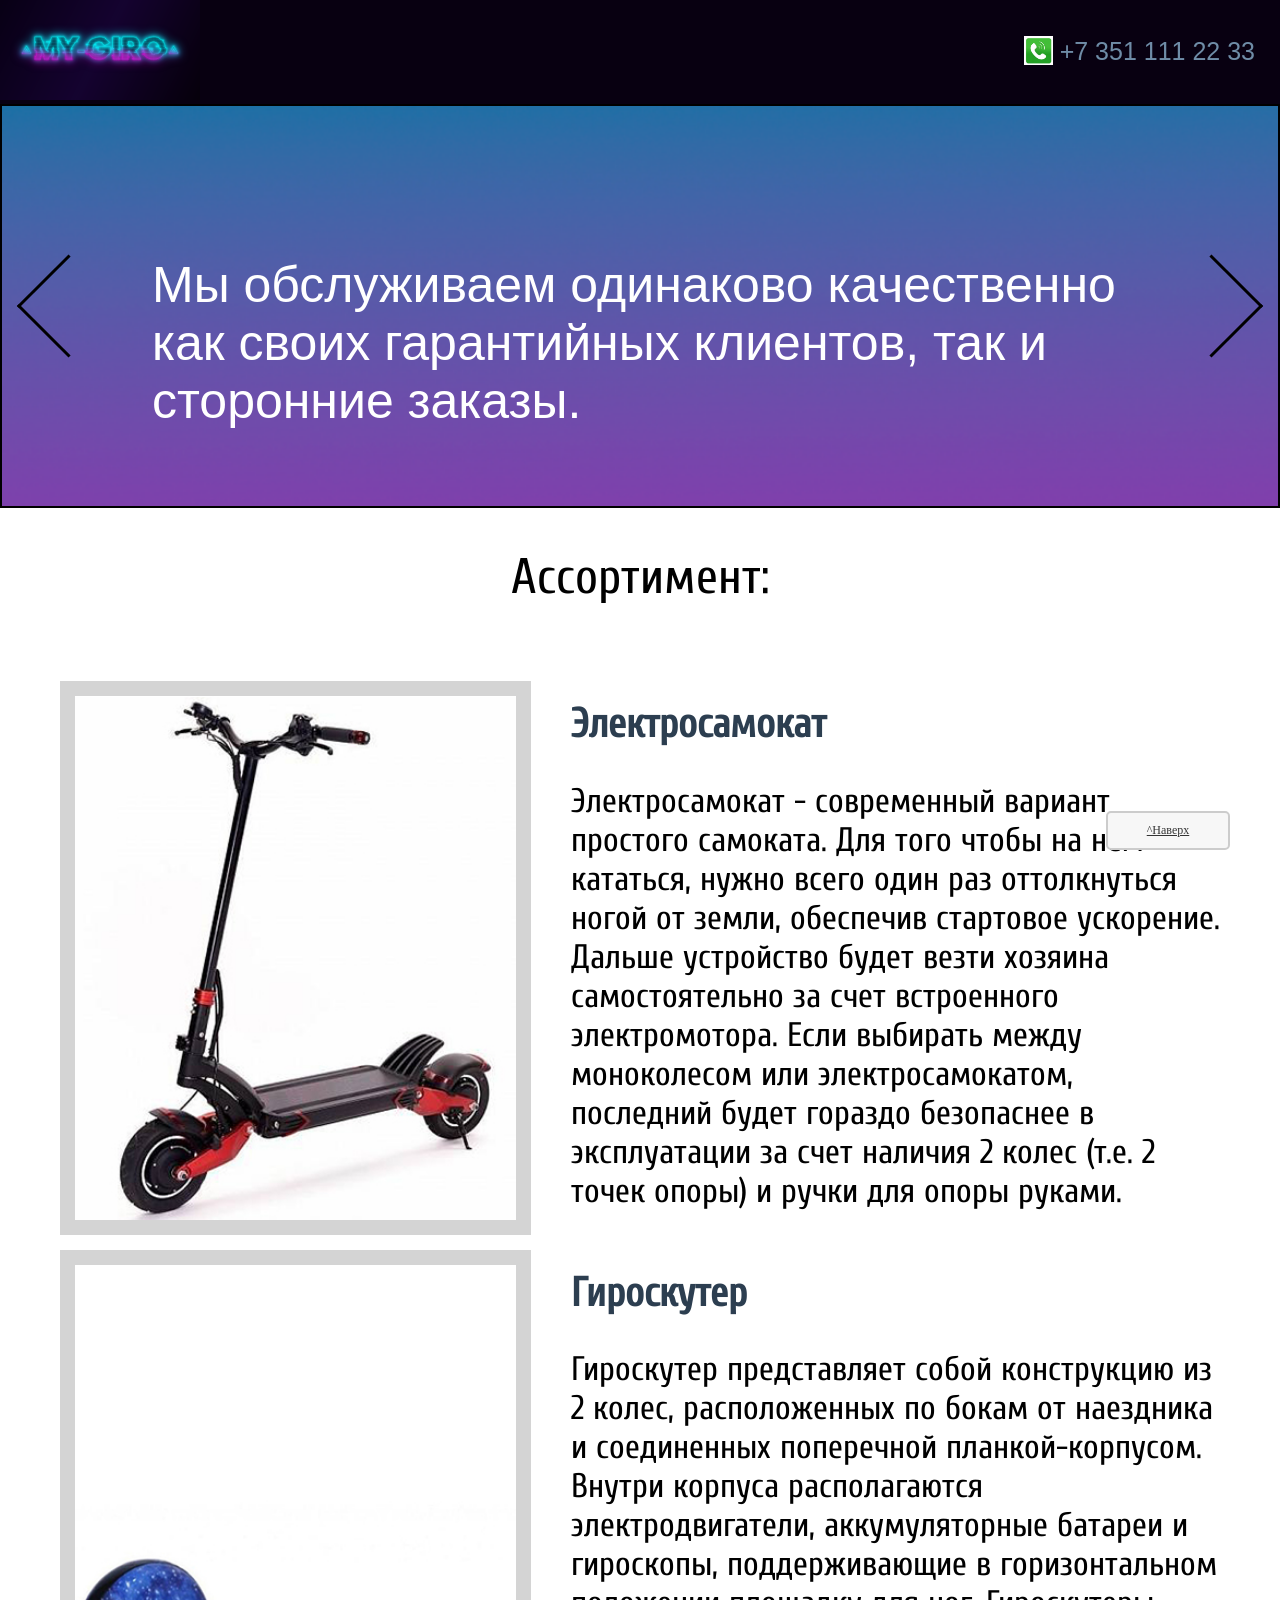
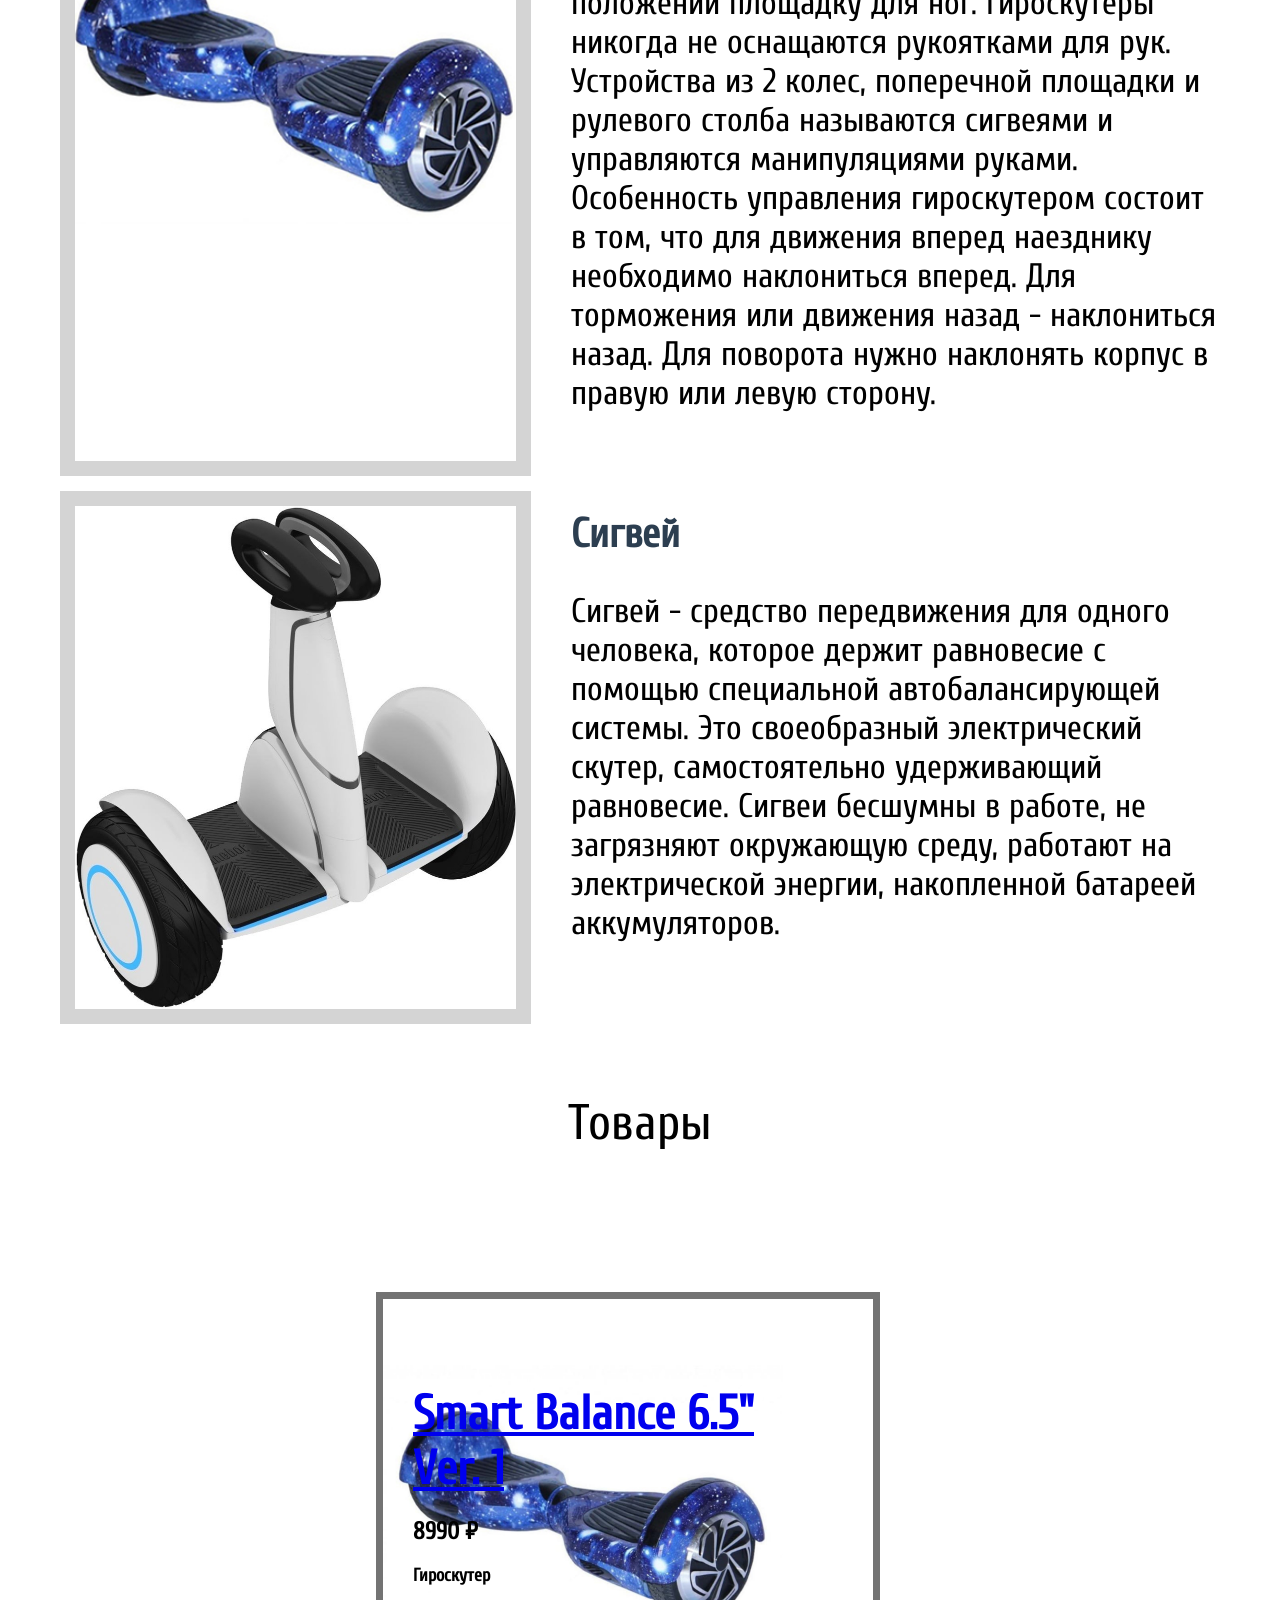
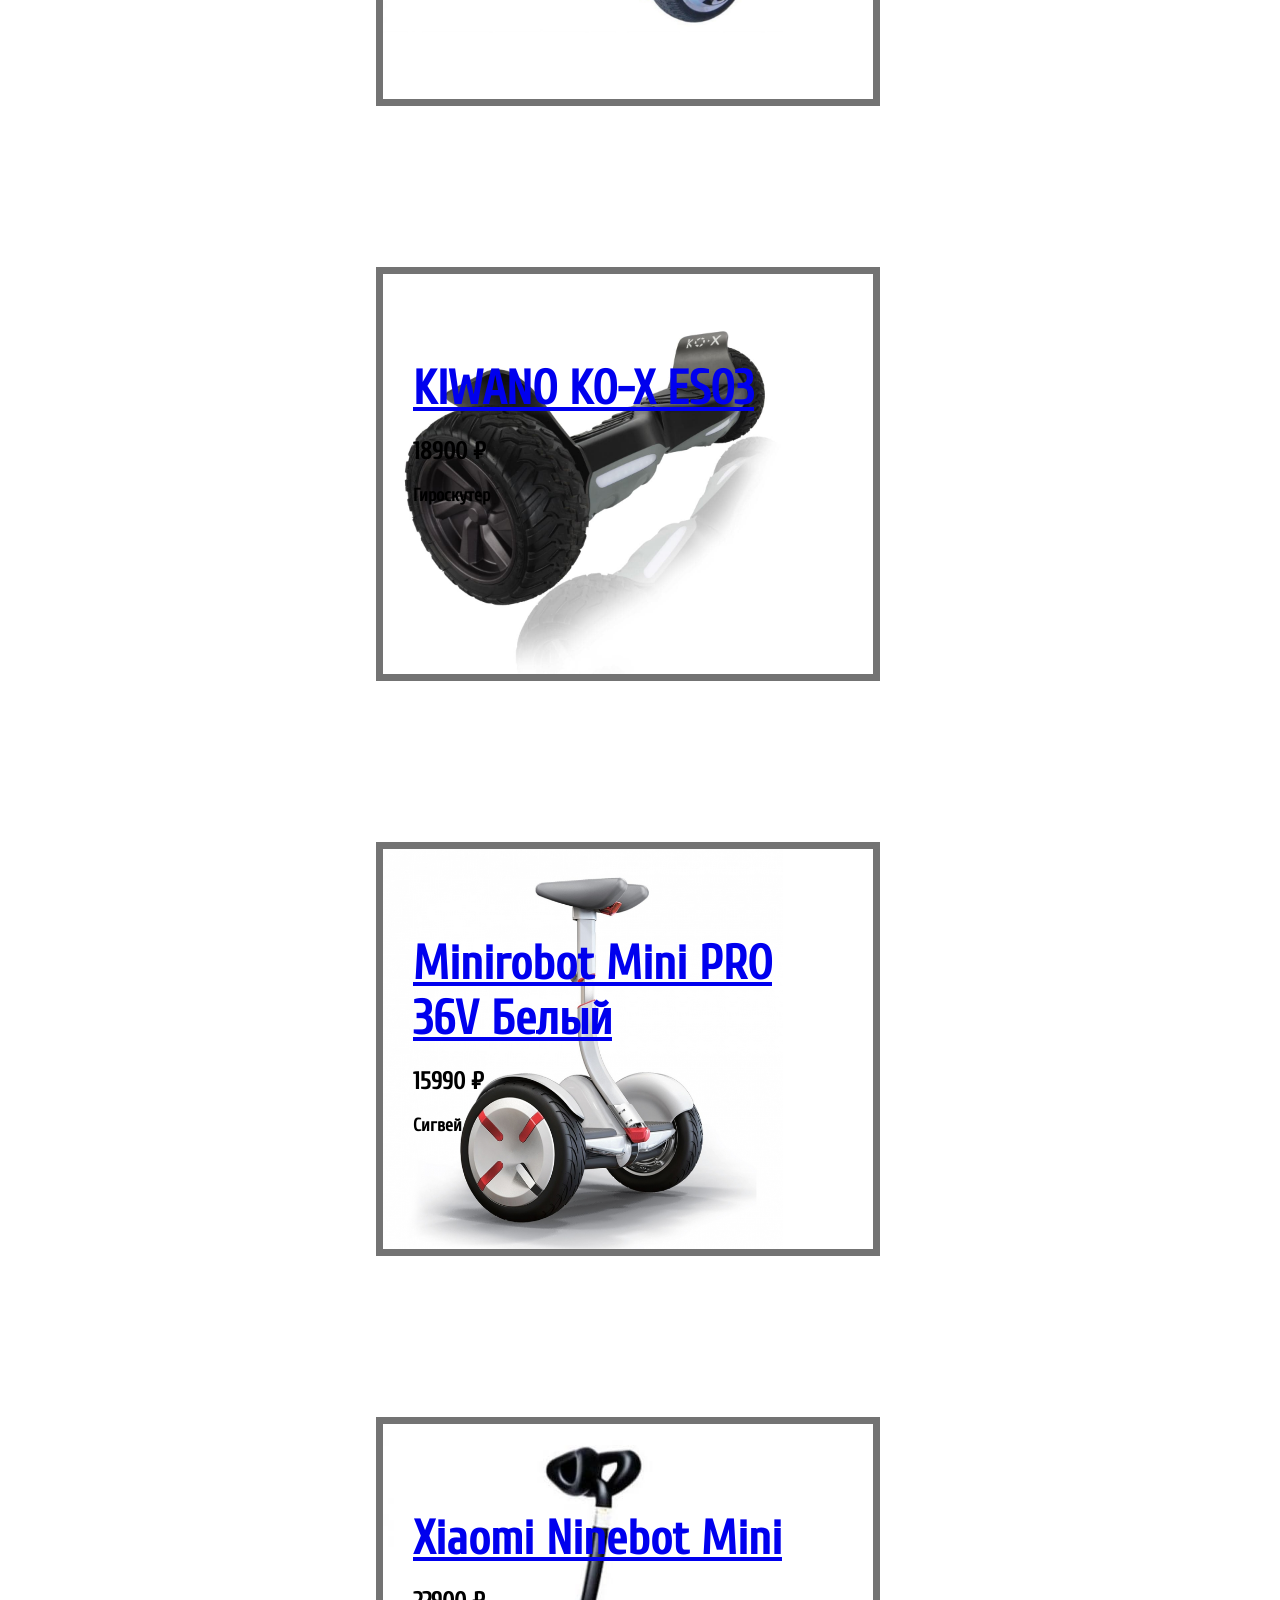
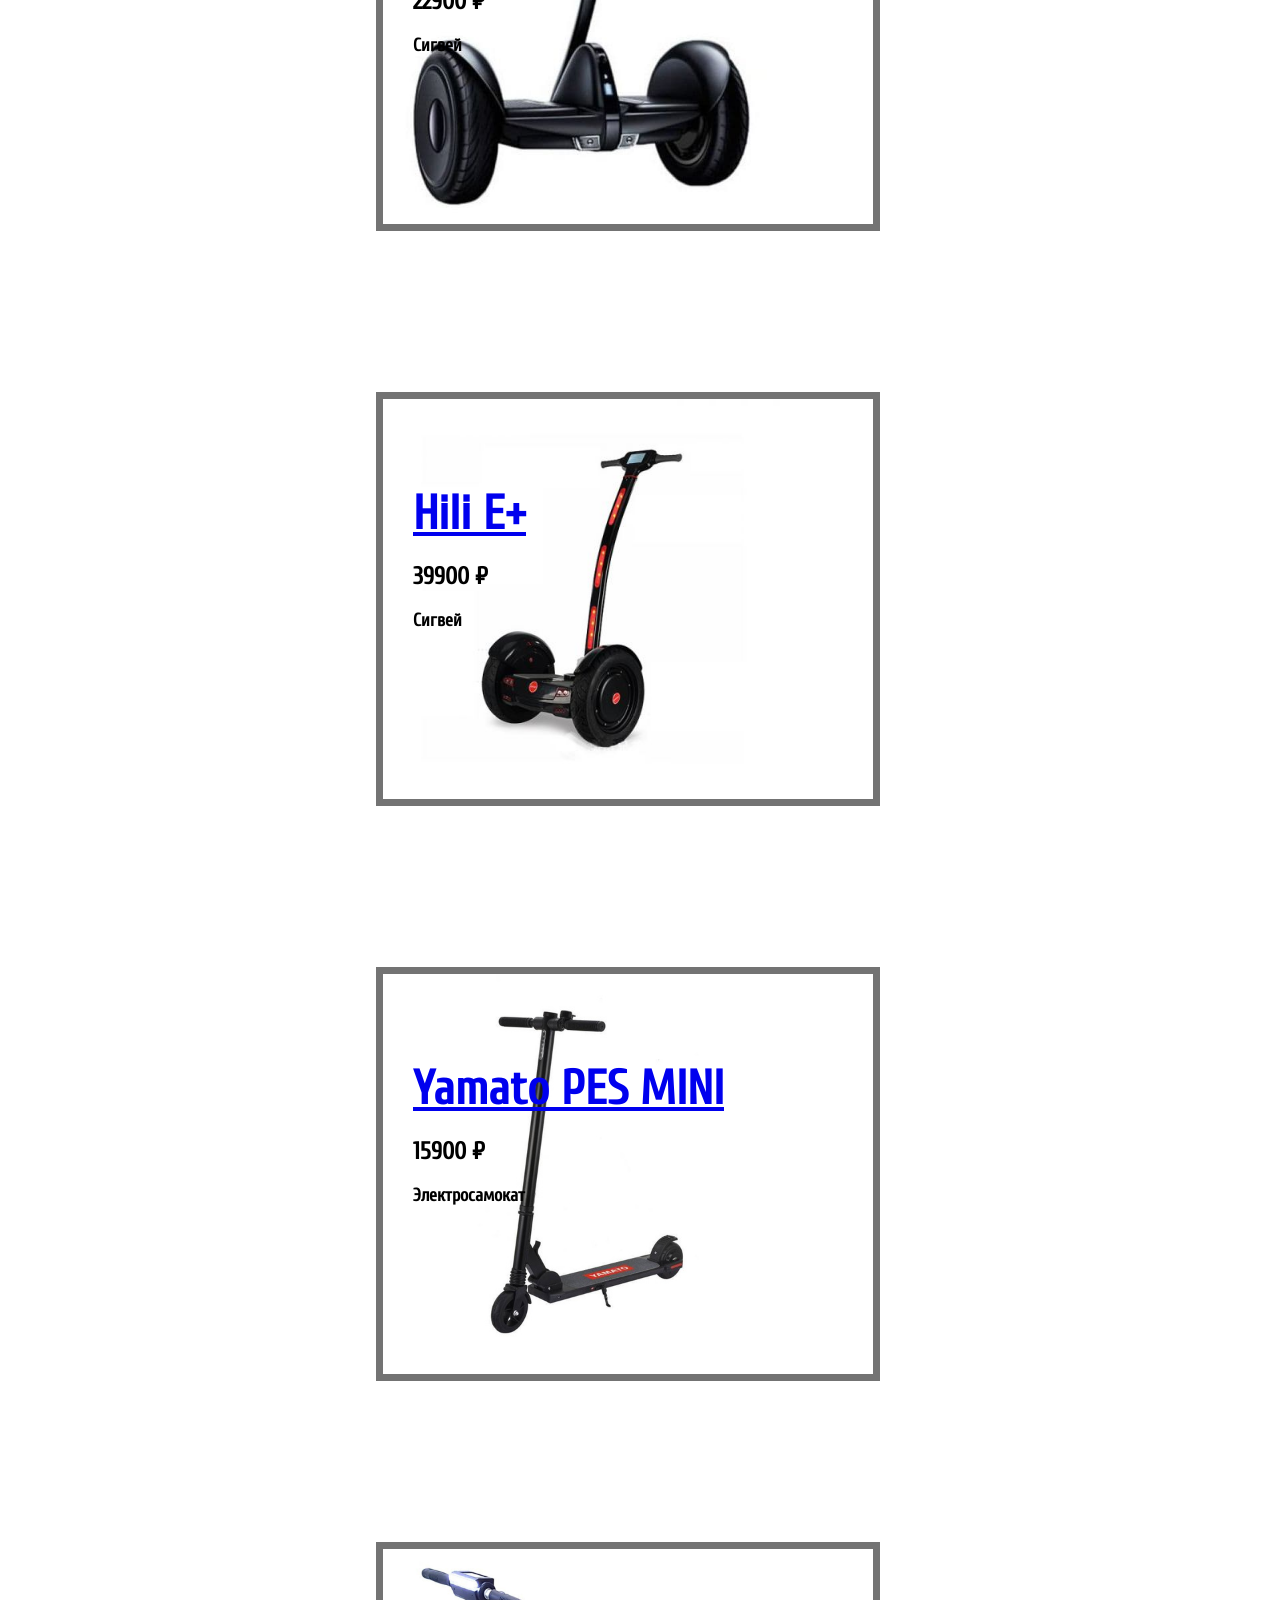
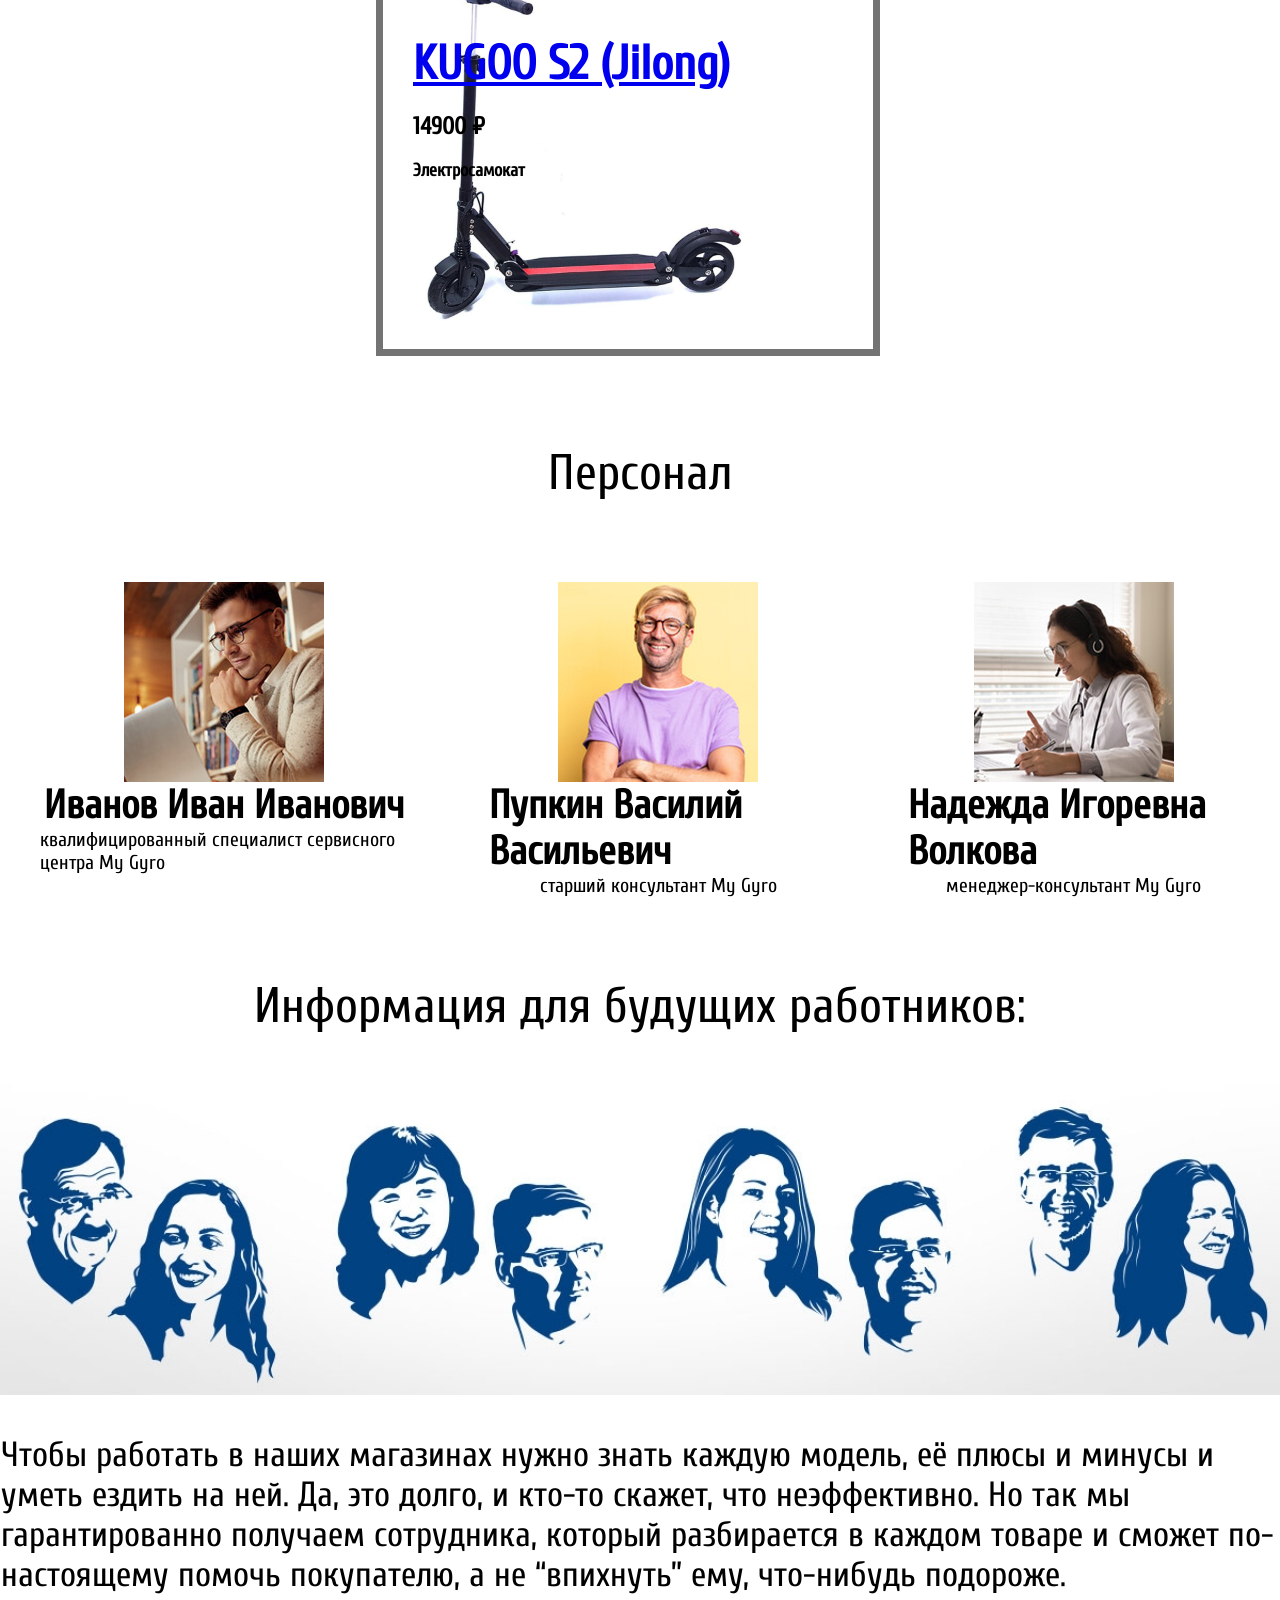
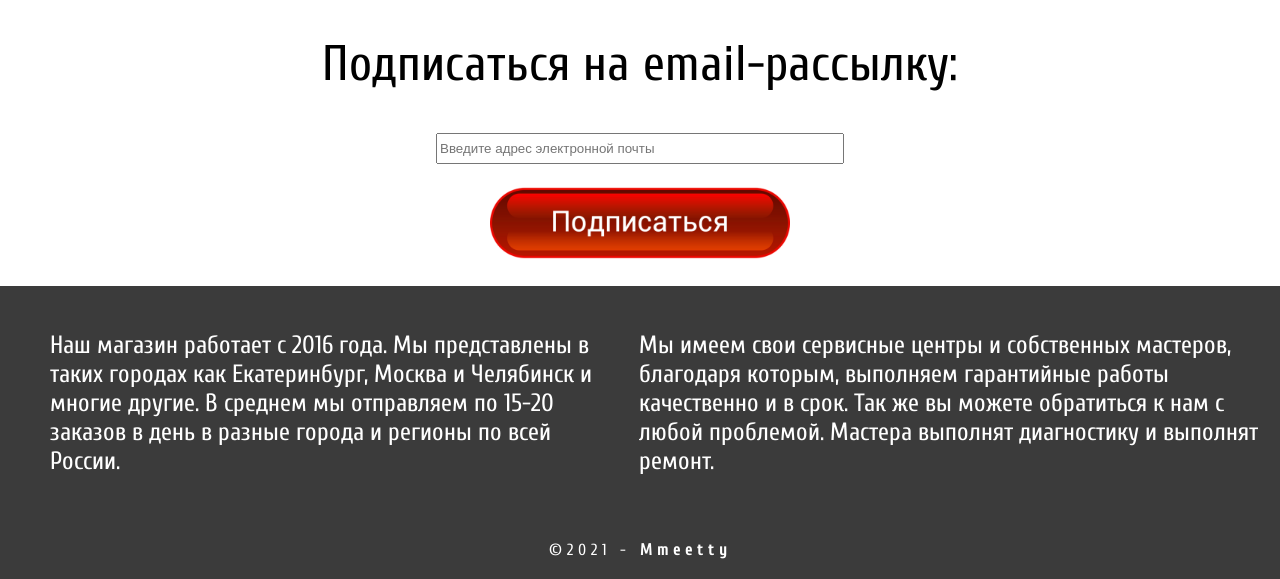
<file: index.html>
<!DOCTYPE html>
<html>
<head>
  <meta charset="utf-8">
  <meta name="yandex-verification" content="8c67cec6190be7da" />
<link rel="StyleSheet" href="master.css">
</head>
<header>
  <div class="logo">
  <img src="images\logo.png" class="logo-img">
  </div>
  <div class="tel">
  	<ul>
    	<li><a href=""><img src="images\call.jpg" class="call"> +7 351 111 22 33 </a></li>
    </ul>
</div>
</header>   
<body>
<a href="#" title="Вернуться к началу" class="topbutton">^Наверх</a>

<div class="carousel-wrapper">
    <span id="item-1"></span>
    <span id="item-2"></span>
    <span id="item-3"></span>
    <span id="item-4"></span>
    <!-- 1й элемент слайдера -->
    
    <div class="carousel-item item-1">
      <p>Мы обслуживаем одинаково качественно как своих гарантийных клиентов, так и сторонние заказы.</p>
      <a class="arrow arrow-prev" href="#item-4"></a>
      <a class="arrow arrow-next" href="#item-2"></a>
    </div>
    <!-- 2й элемент слайдера -->
    <div class="carousel-item item-2">
      <p>Если деталь сломалась — в нашем центре ее не будут ремонтировать, а сразу заменят на новую.</p>
      <a class="arrow arrow-prev" href="#item-1"></a>
      <a class="arrow arrow-next" href="#item-3"></a>
    </div>
    <!-- 3й элемент слайдера -->
    <div class="carousel-item item-3">
      <p>Мы работаем с крупной сетью сервисных центров, ее филиалы находятся в 70 городах России.</p>
      <a class="arrow arrow-prev" href="#item-2"></a>
      <a class="arrow arrow-next" href="#item-4"></a>
    </div>
    <!-- 4й элемент слайдера--> 
    <div class="carousel-item item-4">
      <p>Гарантия действует в течении 3 лет!</p>
      <a class="arrow arrow-prev" href="#item-3"></a>
      <a class="arrow arrow-next" href="#item-1"></a>
    </div>
  </div>
  <div class="preim">
<p> Ассортимент: </p>
</div>
  <div class="wrapper"> <!-- блок новостей  -->
        <div class="content">

            <div class="text"> <!-- блок -->
                <img src="images/elsam1.jpg"> <!-- Картинка -->
            
            <h2>Электросамокат</h2>
            <article> <!-- текст новостей  -->
                Электросамокат - современный вариант простого самоката. Для того чтобы на нем кататься, нужно всего один раз оттолкнуться ногой от земли, обеспечив стартовое ускорение. Дальше устройство будет везти хозяина самостоятельно за счет встроенного электромотора. Если выбирать между моноколесом или электросамокатом, последний будет гораздо безопаснее в эксплуатации за счет наличия 2 колес (т.е. 2 точек опоры) и ручки для опоры руками. 
            </article>
            </div>


            <div class="text">
                <img src="images/tov11.jpg">
            
            <h2>Гироскутер</h2>
            <article>
                Гироскутер представляет собой конструкцию из 2 колес, расположенных по бокам от наездника и соединенных поперечной планкой-корпусом. Внутри корпуса располагаются электродвигатели, аккумуляторные батареи и гироскопы, поддерживающие в горизонтальном положении площадку для ног. Гироскутеры никогда не оснащаются рукоятками для рук. Устройства из 2 колес, поперечной площадки и рулевого столба называются сигвеями и управляются манипуляциями руками. Особенность управления гироскутером состоит в том, что для движения вперед наезднику необходимо наклониться вперед. Для торможения или движения назад - наклониться назад. Для поворота нужно наклонять корпус в правую или левую сторону.
            </article>
            </div>


            <div class="text">
                <img src="images/segway.jpg">
            
            <h2>Сигвей</h2>
            <article>
                Сигвей - средство передвижения для одного человека, которое держит равновесие с помощью специальной автобалансирующей системы. Это своеобразный электрический скутер, самостоятельно удерживающий равновесие. Сигвеи бесшумны в работе, не загрязняют окружающую среду, работают на электрической энергии, накопленной батареей аккумуляторов. 
            </article>
            </div>


        </div>


    </div>
    <div class="preim">
    <p> Товары </p>
    </div>
     <section class="u-align-center u-clearfix u-section-1" id="carousel_4096">
      <div class="u-clearfix u-sheet u-sheet-1"><!--product--><!--product_options_json--><!--{"source":""}--><!--/product_options_json--><!--product_item-->
        <div class="u-container-style u-expanded-width u-product u-product-1">
          <div class="u-container-layout u-valign-bottom u-container-layout-1"><!--product_image-->
           <div class="bord">
            <img class="u-image u-product-control u-image-1" src="images/tov1.jpg"><!--/product_image-->
            <div class="u-align-center-sm u-align-center-xs u-align-left-lg u-align-left-md u-align-left-xl u-container-style u-expanded-width-sm u-expanded-width-xs u-group u-shape-rectangle u-group-1">
              <div class="u-container-layout u-valign-middle u-container-layout-2">
                <div class="u-border-3 u-border-palette-4-base u-line u-line-horizontal u-line-1"></div><!--product_title-->
                <h2 class="u-custom-font u-font-merriweather u-product-control u-text u-text-1">
                  <a class="u-product-title-link" href="#"><!--product_title_content-->Smart Balance 6.5" Ver. 1<!--/product_title_content--></a>
                </h2><!--/product_title--><!--product_price-->
                <div class="u-custom-font u-font-merriweather u-product-control u-product-price u-product-price-1">
                  <div class="u-price-wrapper u-spacing-10">
                    <div class="u-price u-text-palette-4-base" style="font-size: 1.5rem; font-weight: 700;"><!--product_regular_price_content-->8990 ₽<!--/product_regular_price_content--></div>
                  </div>
                </div>
                  <div class="u-product-control u-product-desc u-text u-text-default u-text-2">
                  <p>Гироскутер</p>
                </div>
              </div>
              </div>
            </div>
          </div>
        </div>
       </div>
    </section>
    <section class="u-align-center u-clearfix u-section-1" id="carousel_4096">
      <div class="u-clearfix u-sheet u-sheet-1"><!--product--><!--product_options_json--><!--{"source":""}--><!--/product_options_json--><!--product_item-->
        <div class="u-container-style u-expanded-width u-product u-product-1">
          <div class="u-container-layout u-valign-bottom u-container-layout-1"><!--product_image-->
           <div class="bord">
            <img class="u-image u-product-control u-image-1" src="images/tov2.jpg"><!--/product_image-->
            <div class="u-align-center-sm u-align-center-xs u-align-left-lg u-align-left-md u-align-left-xl u-container-style u-expanded-width-sm u-expanded-width-xs u-group u-shape-rectangle u-group-1">
              <div class="u-container-layout u-valign-middle u-container-layout-2">
                <div class="u-border-3 u-border-palette-4-base u-line u-line-horizontal u-line-1"></div><!--product_title-->
                <h2 class="u-custom-font u-font-merriweather u-product-control u-text u-text-1">
                  <a class="u-product-title-link" href="#"><!--product_title_content-->KIWANO KO-X ES03<!--/product_title_content--></a>
                </h2><!--/product_title--><!--product_price-->
                <div class="u-custom-font u-font-merriweather u-product-control u-product-price u-product-price-1">
                  <div class="u-price-wrapper u-spacing-10"><!--/product_old_price--><!--product_regular_price-->
                    <div class="u-price u-text-palette-4-base" style="font-size: 1.5rem; font-weight: 700;"><!--product_regular_price_content-->18900 ₽<!--/product_regular_price_content--></div><!--/product_regular_price-->
                  </div>
                </div><!--/product_price--><!--product_content-->
                <div class="u-product-control u-product-desc u-text u-text-default u-text-2"><!--product_content_content-->
                  <p>Гироскутер</p><!--/product_content_content-->
                </div><!--/product_content--><!--product_button--><!--options_json--><!--{"clickType":"add-to-cart","content":"Add to Cart"}--><!--/options_json-->
               </div>
              </div>
            </div>
          </div>
        </div><!--/product_item--><!--/product-->
       </div>
    </section>
    <section class="u-align-center u-clearfix u-section-1" id="carousel_4096">
      <div class="u-clearfix u-sheet u-sheet-1"><!--product--><!--product_options_json--><!--{"source":""}--><!--/product_options_json--><!--product_item-->
        <div class="u-container-style u-expanded-width u-product u-product-1">
          <div class="u-container-layout u-valign-bottom u-container-layout-1"><!--product_image-->
           <div class="bord">
            <img class="u-image u-product-control u-image-1" src="images/tov3.jpg"><!--/product_image-->
            <div class="u-align-center-sm u-align-center-xs u-align-left-lg u-align-left-md u-align-left-xl u-container-style u-expanded-width-sm u-expanded-width-xs u-group u-shape-rectangle u-group-1">
              <div class="u-container-layout u-valign-middle u-container-layout-2">
                <div class="u-border-3 u-border-palette-4-base u-line u-line-horizontal u-line-1"></div><!--product_title-->
                <h2 class="u-custom-font u-font-merriweather u-product-control u-text u-text-1">
                  <a class="u-product-title-link" href="#"><!--product_title_content-->Minirobot Mini PRO 36V Белый<!--/product_title_content--></a>
                </h2><!--/product_title--><!--product_price-->
                <div class="u-custom-font u-font-merriweather u-product-control u-product-price u-product-price-1">
                  <div class="u-price-wrapper u-spacing-10"><!--/product_old_price--><!--product_regular_price-->
                    <div class="u-price u-text-palette-4-base" style="font-size: 1.5rem; font-weight: 700;"><!--product_regular_price_content-->15990 ₽<!--/product_regular_price_content--></div><!--/product_regular_price-->
                  </div>
                </div><!--/product_price--><!--product_content-->
                <div class="u-product-control u-product-desc u-text u-text-default u-text-2"><!--product_content_content-->
                  <p>Сигвей</p><!--/product_content_content-->
                </div><!--/product_content--><!--product_button--><!--options_json--><!--{"clickType":"add-to-cart","content":"Add to Cart"}--><!--/options_json-->
               </div>
              </div>
            </div>
          </div>
        </div><!--/product_item--><!--/product-->
       </div>
    </section>
     <section class="u-align-center u-clearfix u-section-1" id="carousel_4096">
      <div class="u-clearfix u-sheet u-sheet-1"><!--product--><!--product_options_json--><!--{"source":""}--><!--/product_options_json--><!--product_item-->
        <div class="u-container-style u-expanded-width u-product u-product-1">
          <div class="u-container-layout u-valign-bottom u-container-layout-1"><!--product_image-->
           <div class="bord">
            <img class="u-image u-product-control u-image-1" src="images/tov4.jpg"><!--/product_image-->
            <div class="u-align-center-sm u-align-center-xs u-align-left-lg u-align-left-md u-align-left-xl u-container-style u-expanded-width-sm u-expanded-width-xs u-group u-shape-rectangle u-group-1">
              <div class="u-container-layout u-valign-middle u-container-layout-2">
                <div class="u-border-3 u-border-palette-4-base u-line u-line-horizontal u-line-1"></div><!--product_title-->
                <h2 class="u-custom-font u-font-merriweather u-product-control u-text u-text-1">
                  <a class="u-product-title-link" href="#"><!--product_title_content-->Xiaomi Ninebot Mini<!--/product_title_content--></a>
                </h2><!--/product_title--><!--product_price-->
                <div class="u-custom-font u-font-merriweather u-product-control u-product-price u-product-price-1">
                  <div class="u-price-wrapper u-spacing-10"><!--/product_old_price--><!--product_regular_price-->
                    <div class="u-price u-text-palette-4-base" style="font-size: 1.5rem; font-weight: 700;"><!--product_regular_price_content-->22900 ₽<!--/product_regular_price_content--></div><!--/product_regular_price-->
                  </div>
                </div><!--/product_price--><!--product_content-->
                <div class="u-product-control u-product-desc u-text u-text-default u-text-2"><!--product_content_content-->
                  <p>Сигвей</p><!--/product_content_content-->
                </div><!--/product_content--><!--product_button--><!--options_json--><!--{"clickType":"add-to-cart","content":"Add to Cart"}--><!--/options_json-->
               </div>
              </div>
            </div>
          </div>
        </div><!--/product_item--><!--/product-->
       </div>
    </section>
    <section class="u-align-center u-clearfix u-section-1" id="carousel_4096">
      <div class="u-clearfix u-sheet u-sheet-1"><!--product--><!--product_options_json--><!--{"source":""}--><!--/product_options_json--><!--product_item-->
        <div class="u-container-style u-expanded-width u-product u-product-1">
          <div class="u-container-layout u-valign-bottom u-container-layout-1"><!--product_image-->
           <div class="bord">
            <img class="u-image u-product-control u-image-1" src="images/tov5.jpg"><!--/product_image-->
            <div class="u-align-center-sm u-align-center-xs u-align-left-lg u-align-left-md u-align-left-xl u-container-style u-expanded-width-sm u-expanded-width-xs u-group u-shape-rectangle u-group-1">
              <div class="u-container-layout u-valign-middle u-container-layout-2">
                <div class="u-border-3 u-border-palette-4-base u-line u-line-horizontal u-line-1"></div><!--product_title-->
                <h2 class="u-custom-font u-font-merriweather u-product-control u-text u-text-1">
                  <a class="u-product-title-link" href="#"><!--product_title_content-->Hili E+<!--/product_title_content--></a>
                </h2><!--/product_title--><!--product_price-->
                <div class="u-custom-font u-font-merriweather u-product-control u-product-price u-product-price-1">
                  <div class="u-price-wrapper u-spacing-10"><!--/product_old_price--><!--product_regular_price-->
                    <div class="u-price u-text-palette-4-base" style="font-size: 1.5rem; font-weight: 700;"><!--product_regular_price_content-->39900 ₽<!--/product_regular_price_content--></div><!--/product_regular_price-->
                  </div>
                </div><!--/product_price--><!--product_content-->
                <div class="u-product-control u-product-desc u-text u-text-default u-text-2"><!--product_content_content-->
                  <p>Сигвей</p><!--/product_content_content-->
                </div><!--/product_content--><!--product_button--><!--options_json--><!--{"clickType":"add-to-cart","content":"Add to Cart"}--><!--/options_json-->
               </div>
              </div>
            </div>
          </div>
        </div><!--/product_item--><!--/product-->
       </div>
    </section>
    <section class="u-align-center u-clearfix u-section-1" id="carousel_4096">
      <div class="u-clearfix u-sheet u-sheet-1"><!--product--><!--product_options_json--><!--{"source":""}--><!--/product_options_json--><!--product_item-->
        <div class="u-container-style u-expanded-width u-product u-product-1">
          <div class="u-container-layout u-valign-bottom u-container-layout-1"><!--product_image-->
           <div class="bord">
            <img class="u-image u-product-control u-image-1" src="images/tov6.jpg"><!--/product_image-->
            <div class="u-align-center-sm u-align-center-xs u-align-left-lg u-align-left-md u-align-left-xl u-container-style u-expanded-width-sm u-expanded-width-xs u-group u-shape-rectangle u-group-1">
              <div class="u-container-layout u-valign-middle u-container-layout-2">
                <div class="u-border-3 u-border-palette-4-base u-line u-line-horizontal u-line-1"></div><!--product_title-->
                <h2 class="u-custom-font u-font-merriweather u-product-control u-text u-text-1">
                  <a class="u-product-title-link" href="#"><!--product_title_content-->Yamato PES MINI<!--/product_title_content--></a>
                </h2><!--/product_title--><!--product_price-->
                <div class="u-custom-font u-font-merriweather u-product-control u-product-price u-product-price-1">
                  <div class="u-price-wrapper u-spacing-10"><!--/product_old_price--><!--product_regular_price-->
                    <div class="u-price u-text-palette-4-base" style="font-size: 1.5rem; font-weight: 700;"><!--product_regular_price_content-->15900 ₽<!--/product_regular_price_content--></div><!--/product_regular_price-->
                  </div>
                </div><!--/product_price--><!--product_content-->
                <div class="u-product-control u-product-desc u-text u-text-default u-text-2"><!--product_content_content-->
                  <p>Электросамокат</p><!--/product_content_content-->
                </div><!--/product_content--><!--product_button--><!--options_json--><!--{"clickType":"add-to-cart","content":"Add to Cart"}--><!--/options_json-->
               </div>
              </div>
            </div>
          </div>
        </div><!--/product_item--><!--/product-->
       </div>
    </section>
    <section class="u-align-center u-clearfix u-section-1" id="carousel_4096">
      <div class="u-clearfix u-sheet u-sheet-1"><!--product--><!--product_options_json--><!--{"source":""}--><!--/product_options_json--><!--product_item-->
        <div class="u-container-style u-expanded-width u-product u-product-1">
          <div class="u-container-layout u-valign-bottom u-container-layout-1"><!--product_image-->
           <div class="bord">
            <img class="u-image u-product-control u-image-1" src="images/tov7.jpg"><!--/product_image-->
            <div class="u-align-center-sm u-align-center-xs u-align-left-lg u-align-left-md u-align-left-xl u-container-style u-expanded-width-sm u-expanded-width-xs u-group u-shape-rectangle u-group-1">
              <div class="u-container-layout u-valign-middle u-container-layout-2">
                <div class="u-border-3 u-border-palette-4-base u-line u-line-horizontal u-line-1"></div><!--product_title-->
                <h2 class="u-custom-font u-font-merriweather u-product-control u-text u-text-1">
                  <a class="u-product-title-link" href="#"><!--product_title_content-->KUGOO S2 (Jilong)<!--/product_title_content--></a>
                </h2><!--/product_title--><!--product_price-->
                <div class="u-custom-font u-font-merriweather u-product-control u-product-price u-product-price-1">
                  <div class="u-price-wrapper u-spacing-10"><!--/product_old_price--><!--product_regular_price-->
                    <div class="u-price u-text-palette-4-base" style="font-size: 1.5rem; font-weight: 700;"><!--product_regular_price_content-->14900 ₽<!--/product_regular_price_content--></div><!--/product_regular_price-->
                  </div>
                </div><!--/product_price--><!--product_content-->
                <div class="u-product-control u-product-desc u-text u-text-default u-text-2"><!--product_content_content-->
                  <p>Электросамокат</p><!--/product_content_content-->
                </div><!--/product_content--><!--product_button--><!--options_json--><!--{"clickType":"add-to-cart","content":"Add to Cart"}--><!--/options_json-->
               </div>
              </div>
            </div>
          </div>
        </div><!--/product_item--><!--/product-->
       </div>
    </section>
    <div class="preim">
    <p> Персонал </p>
    </div>
   <div class="personal">
    <div class="lichnost">
    <img src="images/person1.jpg">
    <h1>Иванов Иван Иванович</h1>
    <p>квалифицированный специалист сервисного центра My Gyro</p>
    </div>
    <div class="lichnost">
    <img src="images/person2.jpg">
    <h1>Пупкин Василий Васильевич</h1>
    <p>старший консультант My Gyro</p>
    </div>
    <div class="lichnost">
    <img src="images/person3.jpg">
    <h1>Надежда Игоревна Волкова</h1>
    <p>менеджер-консультант My Gyro</p>
    </div>
   </div>
  <div class="preim">
    <p> Информация для будущих работников: </p>
    </div>
    <div class="works">
    <img src="images/personal.jpg" >
    <p> Чтобы работать в наших магазинах нужно знать каждую модель, её плюсы и минусы и уметь ездить на ней. Да, это долго, и кто-то скажет, что неэффективно. Но так мы гарантированно получаем сотрудника, который разбирается в каждом товаре и сможет по-настоящему помочь покупателю, а не “впихнуть” ему, что-нибудь подороже.
    </p>
    </div>
    <div class="preim">
    <p> Подписаться на email-рассылку: </p>
    </div>
    <div class="rassilka">
      <div class="elmail">
        <input type="email" name="" placeholder="Введите адрес электронной почты">
      </div>
      <div class="buttone">
      <a href=""><img src="images/subscribe.png" class="subscribe"></a>
      </div>
      </div>

  <footer>
    
    <div class="o-nas">
      <div class="o-nas-txt">
         <p> Наш магазин работает с 2016 года. Мы представлены в таких городах как Екатеринбург, Москва и Челябинск и многие другие. В среднем мы отправляем по 15-20 заказов в день в разные города и регионы по всей России.
         </p>
      </div>
      <div class="o-nas-txt">
         <p>Мы имеем свои сервисные центры и собственных мастеров, благодаря которым, выполняем гарантийные работы качественно и в срок. Так же вы можете обратиться к нам с любой проблемой. Мастера выполнят диагностику и выполнят ремонт.
         </p>
      </div>
    </div>
    <div class="copyright">&copy;2021 - <strong>Mmeetty</strong></div> 

  </footer>
</body>
</file>
<file: master.css>
@font-face {

font-family: 'Cuprum';

src: url('fonts/Cuprum-Regular.ttf') format('truetype');
}

body {
	font-family: Cuprum;
	margin: 0 auto; 
  
}
header {
font-family: sans-serif;
background-color: #080011;
display: flex;
justify-content: space-between;

}
.topbutton {
width:100px;
border:2px solid #ccc;
background:#f7f7f7;
text-align:center;
padding:10px;
position:fixed;
bottom:50px;
right:50px;
cursor:pointer;
color:#333;
font-family:verdana;
font-size:12px;
border-radius: 5px;
-moz-border-radius: 5px;
-webkit-border-radius: 5px;
-khtml-border-radius: 5px;
}
.logo-img{
width: 200px;
}
.tel ul li{
 font-size: 25px;
 list-style-type: none;
 float: left;
 padding: 20px 15px;
 color: #fff;
 margin-right: 10px;

 }
 .tel ul li a{
 color: #6f8ca7;
 text-decoration: none;
 
 }
.tel ul li a:hover {
opacity: 1;
background: #002137;
transition:all 0.5s;
color: white;
}
.call {
width: 29px;
margin-bottom: -5px;
margin-left: 3px;
}
.call:hover {
transform: scale(1.3);
}
.preim p {
font-size: 50px;
margin: 40px;
display: flex;
justify-content: center;
}
/* СЛАЙДЕР */
.carousel-wrapper{
  height:400px;
  position:relative;
  
  margin:0 auto;
  border: solid 2px;
  background-image: url(images/HERO2.png);
  background-attachment: fixed;
	background-size: cover; 
}

.carousel-item{
  position:absolute;
  top:0;
  bottom:0;
  left:0;
  right:0;
  padding:100px 150px;
  opacity:0;
  transition: all 0.5s ease-in-out;
  margin: auto;
  
}
.carousel-item p {
color: white;
font-size: 50px;
font-family: sans-serif;
}

.arrow{
  border: solid black;
    border-width: 0 3px 3px 0;
    display: inline-block;
    padding: 35px;

}

.arrow-prev{
  left: 30px;
  position:absolute;
  top:50%;
  transform:translateY(-50%) rotate(135deg);
  

}

.arrow-next{
    right: 30px;
  position:absolute;
  top:50%;
  transform:translateY(-50%) rotate(-45deg);
  }
.wrapper {
    max-width: 1200px;
    margin: 0 auto;
    margin-bottom: 50px;
    display: flex;
}
.content {
   
    min-width: 360px;
    padding: 20px;
    background-color: white;
    display: flex;
    flex-direction: column;

}

.content img {
    float: left;
    width: 38%;
    border: 15px solid #d4d4d4;
    margin-right: 40px;
    margin-top: 15px;
    line-height: 1px;



}
.content h2{
    font-size: 120%;
    color: #2c3e50;

}
.content aside{
    font-size: 75%;
    color: #9c9c9c;
}
.text {
    float: left;
    font-size: 34px;
}




/*Select every element*/
[id^="item"] {
    display: none;
  }

.item-1 {
    z-index: 2;
    opacity: 1;

  }

*:target ~ .item-1 {
    opacity: 0;
  }

#item-1:target ~ .item-1 {
    opacity: 1;
  }

#item-2:target ~ .item-2, #item-3:target ~ .item-3, #item-4:target ~ .item-4 {
    z-index: 3;
    opacity: 1;
  }
}

/* КОНЕЦ СЛАЙДЕРА*/
/*ТОВАРНЫЕ БЛОКИ*/
.u-section-1 .u-sheet-1 {
  min-height: 731px;
}

.u-section-1 .u-product-1 {
  min-height: 562px;
  margin-top: 13px;
  margin-bottom: 0;
  height: auto;
}

.u-section-1 .u-container-layout-1 {
  padding: 100px 400px 0 376px;
}

.u-section-1 .u-image-1 {
  width: 400px;
  height: 400px;
  margin: 0 auto 0 0;
}

.u-section-1 .u-group-1 {
  width: 518px;
  min-height: 482px;
  height: auto;
  margin: -370px 116px 0 auto;
}

.u-section-1 .u-container-layout-2 {
  padding: 30px;
}

.u-section-1 .u-line-1 {
  width: 43px;
  height: 3px;
  transform-origin: left center 0px;
  margin: 0 auto 0 0;
}

.u-section-1 .u-text-1 {
  font-size: 3rem;
  font-weight: 700;
  margin: 20px 60px 0 0;
}

.u-section-1 .u-product-price-1 {
  margin: 22px auto 0 0;
}

.u-section-1 .u-text-2 {
  font-weight: 700;
  font-size: 1.125rem;
  margin: 20px 0 0;
}

.u-section-1 .u-btn-1 {
  border-style: none;
  letter-spacing: 3px;
  background-image: none;
  text-transform: uppercase;
  font-weight: 400;
  margin: 26px auto 0 0;
  padding: 10px 65px;
}

.u-section-1 .u-text-3 {
 
  margin: 70px auto 60px;
}

.u-section-1 .u-btn-2 {
  border-style: none none solid;
  padding: 0;
}
.bord {
border: 7px solid #737373;
max-height: 400px;
}

/*БЛОК ПЕРСОНАЛА*/
.personal {
display: flex;
justify-content: center;
margin: 0 auto;
}
.lichnost {
margin: 40px;
}
.lichnost img {
margin: 0 auto;
display: flex;
justify-content: center;
}
.lichnost h1 {
margin: 0 auto;
display: flex;
justify-content: center;
font-size: 40px;
}
.lichnost p {
margin: 0 auto;
display: flex;
justify-content: center;
font-size: 20px;
}
/* БУДУЩИЕ РАБОТНИКИ*/
.works {

}
.works img {
margin: 0 auto;
display: flex;
justify-content: center;
}
.works p {
max-width: 1279px;
margin: 0 auto;
display: flex;
justify-content: center;
font-size: 35px;
margin-top: 40px;
}
/* FOOTER*/
footer {
	background-color: #3b3b3b;
}
.copyright {
	text-align: center;
	padding-top: 20px;
	padding-bottom: 20px;
	background-color: #3b3b3b;
	color: #FFFFFF;
	font-weight: lighter;
	letter-spacing: 5px;
	border-top-width: 2px;
}
/* рассылка*/
.elmail input {
width: 400px;
height: 25px;
}
.elmail {
margin: 0 auto;
display: flex;
justify-content: center;	
}
.buttone {
margin: 0 auto;
display: flex;
justify-content: center;
padding: 23px;
}
.buttone img {
width: 300px;
}

.subscribe:hover {
transform: scale(1.1);
}
/*БЛОК "О НАС"*/
.o-nas {
margin: 0 auto;
display: flex;
justify-content: center; 
max-width: 1279px;
padding: 20px;
}
.o-nas-txt {
padding-left: 30px;
}
.o-nas-txt p {
font-size: 25px;
color: white;
}
@media (width: 1366px) and (height: 1024px) {
.preim p {
font-size: 65px;
}
.carousel-item {
  padding:80px 150px;
}
.u-section-1 .u-container-layout-1 {
  padding: 100px 170px 0 170px;
}
.u-section-1 .u-group-1 {
  width: 500px;
  margin: -370px 0px 0 auto;
}
.personal {
display: block;
}
.lichnost img {
width: 300px;
}
.lichnost h1 {
font-size: 50px;
}
.lichnost p {
font-size: 27px;
}
.elmail input {
width: 590px;
height: 40px;
}
}
@media (width: 1024px) and (height: 1366px) {
.preim p {
font-size: 61px;
}
.carousel-item {
  padding:50px 150px;
}
.text {
font-size: 29px;
}
.u-section-1 .u-container-layout-1 {
  padding: 100px 50px 0 50px;
}
.u-section-1 .u-group-1 {
  width: 500px;
  margin: -370px 0px 0 auto;
}
.personal {
display: block;
}
.lichnost img {
width: 300px;
}
.lichnost h1 {
font-size: 50px;
}
.lichnost p {
font-size: 27px;
}
.works img {
width: 1000px;
}
.works p {
padding: 25px;
}
.elmail input {
width: 600px;
height: 50px;
}
}
</file>
